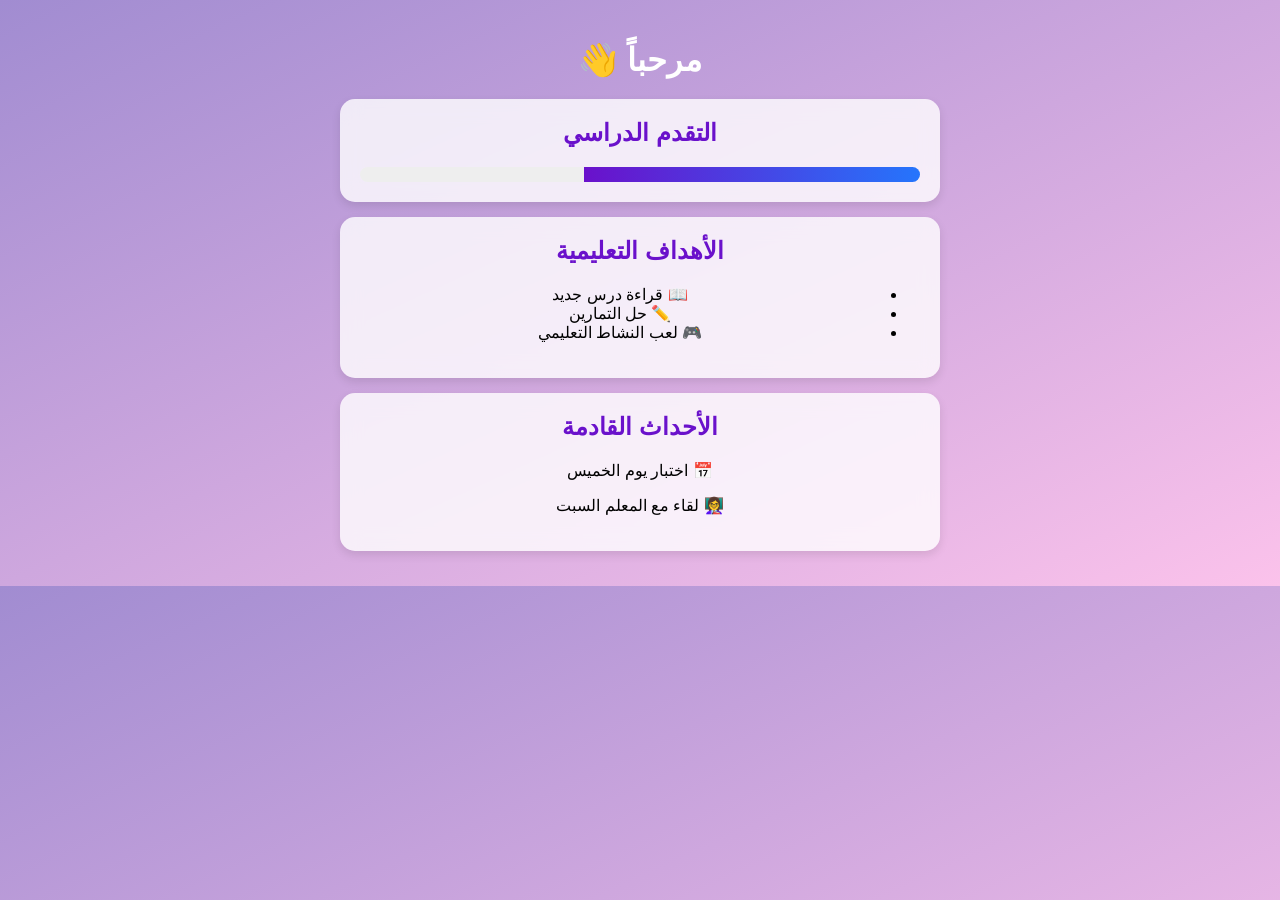
<file: index.html>
<!DOCTYPE html>
<html lang="ar">
<head>
  <meta charset="UTF-8">
  <meta name="viewport" content="width=device-width, initial-scale=1.0">
  <title>واجهة الطالب</title>
  <link rel="stylesheet" href="style.css">
</head>
<body>
  <div class="container">
    <h1>مرحباً 👋</h1>

    <div class="card">
      <h2>التقدم الدراسي</h2>
      <div class="progress">
        <div class="progress-bar"></div>
      </div>
    </div>

    <div class="card">
      <h2>الأهداف التعليمية</h2>
      <ul>
        <li>📖 قراءة درس جديد</li>
        <li>✏️ حل التمارين</li>
        <li>🎮 لعب النشاط التعليمي</li>
      </ul>
    </div>

    <div class="card">
      <h2>الأحداث القادمة</h2>
      <p>📅 اختبار يوم الخميس</p>
      <p>👩‍🏫 لقاء مع المعلم السبت</p>
    </div>
  </div>
</body>
</html>
</file>
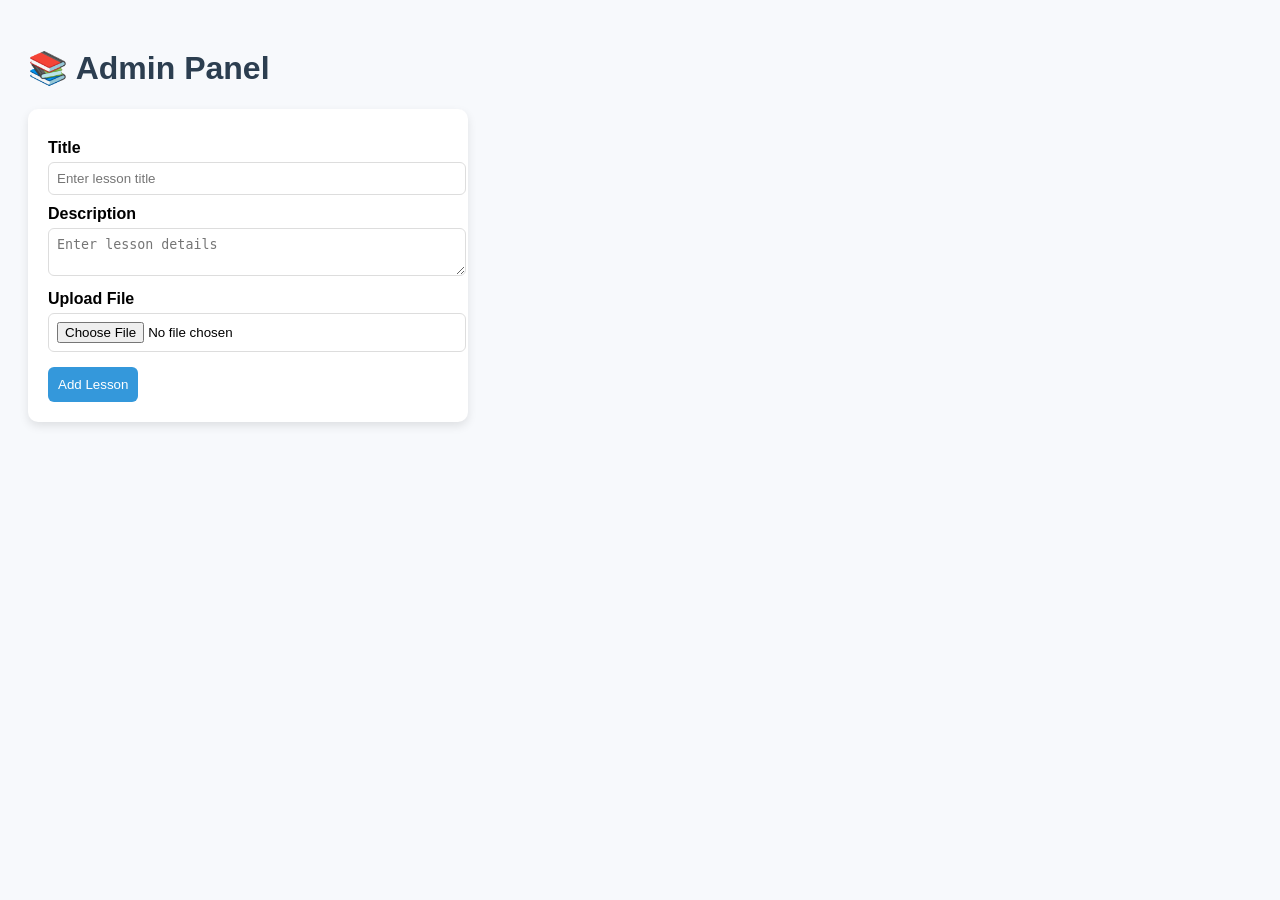
<file: admin.html>
<!DOCTYPE html>
<html lang="en">
<head>
  <meta charset="UTF-8">
  <meta name="viewport" content="width=device-width, initial-scale=1.0">
  <title>Admin Panel</title>
  <style>
    body {
      font-family: Arial, sans-serif;
      background: #f7f9fc;
      padding: 20px;
    }
    h1 {
      color: #2c3e50;
    }
    form {
      background: #fff;
      padding: 20px;
      border-radius: 10px;
      max-width: 400px;
      box-shadow: 0px 4px 10px rgba(0,0,0,0.1);
    }
    label {
      font-weight: bold;
      display: block;
      margin-top: 10px;
    }
    input, textarea {
      width: 100%;
      padding: 8px;
      margin-top: 5px;
      border: 1px solid #ddd;
      border-radius: 6px;
    }
    button {
      margin-top: 15px;
      padding: 10px;
      background: #3498db;
      border: none;
      color: white;
      border-radius: 6px;
      cursor: pointer;
    }
    button:hover {
      background: #2980b9;
    }
  </style>
</head>
<body>

  <h1>📚 Admin Panel</h1>
  <form id="lessonForm">
    <label>Title</label>
    <input type="text" id="title" placeholder="Enter lesson title">

    <label>Description</label>
    <textarea id="description" placeholder="Enter lesson details"></textarea>

    <label>Upload File</label>
    <input type="file" id="file">

    <button type="submit">Add Lesson</button>
  </form>

  <div id="lessonsList"></div>

  <script>
    const form = document.getElementById('lessonForm');
    const lessonsList = document.getElementById('lessonsList');

    form.addEventListener('submit', function(event) {
      event.preventDefault();

      const title = document.getElementById('title').value;
      const description = document.getElementById('description').value;

      const lessonDiv = document.createElement('div');
      lessonDiv.innerHTML = `<h3>${title}</h3><p>${description}</p><hr>`;
      lessonsList.appendChild(lessonDiv);

      form.reset();
    });
  </script>

</body>
</html>
</file>
<file: style.css>
body {
  font-family: "Poppins", sans-serif;
  background: linear-gradient(to bottom right, #a18cd1, #fbc2eb);
  margin: 0;
  padding: 0;
  direction: rtl;
}

.container {
  max-width: 600px;
  margin: auto;
  padding: 20px;
  text-align: center;
}

h1 {
  color: #fff;
  margin-bottom: 20px;
}

.card {
  background: #ffffffcc;
  backdrop-filter: blur(10px);
  border-radius: 15px;
  padding: 20px;
  margin: 15px 0;
  box-shadow: 0 4px 10px rgba(0,0,0,0.1);
}

h2 {
  margin-top: 0;
  color: #6a11cb;
}

.progress {
  width: 100%;
  background: #eee;
  border-radius: 10px;
  overflow: hidden;
  margin-top: 10px;
}

.progress-bar {
  width: 60%; /* نسبة التقدم */
  height: 15px;
  background: linear-gradient(to right, #6a11cb, #2575fc);
}
</file>
